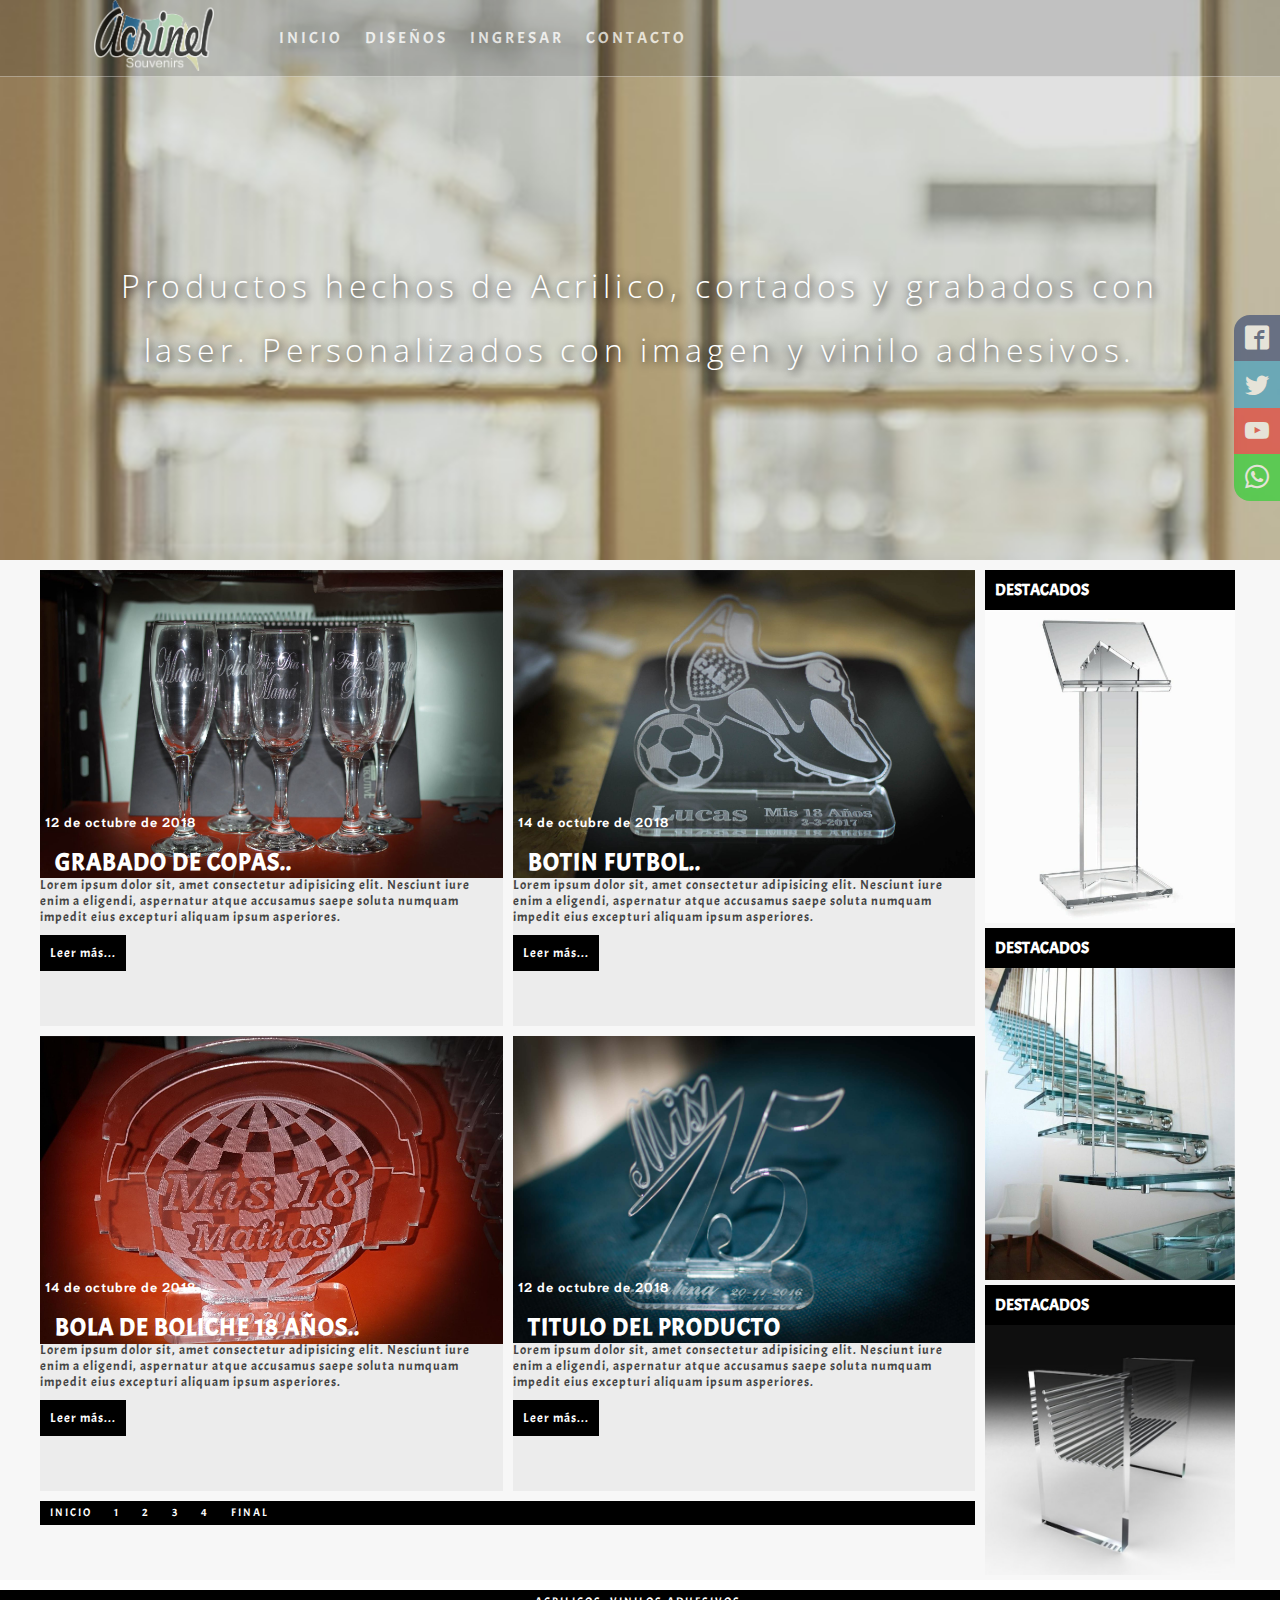
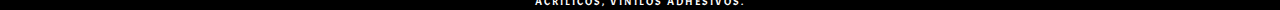
<file: index.html>
<!DOCTYPE html>
<html lang="es">
<head>
    <meta charset="UTF-8">
    <meta name="viewport" content="width=device-width, initial-scale=1.0">
    <meta http-equiv="X-UA-Compatible" content="ie=edge">
    <title>Diseño proyecto 2</title>
    <link rel="stylesheet" href="estilos.css">
    <link rel="stylesheet" href="https://use.fontawesome.com/releases/v5.3.1/css/all.css" integrity="sha384-mzrmE5qonljUremFsqc01SB46JvROS7bZs3IO2EmfFsd15uHvIt+Y8vEf7N7fWAU" crossorigin="anonymous">
    <link rel="shortcut icon" href="imagenes/favicon.png" type="image/x-icon">
    
</head>
<body>
    <div class="social-bar">
        <a href="http://www.facebook.com/Acrinel/" class="icon icon-facebook2" target="blank"></a>
        <a href="http://www.twitter.com" class="icon icon-twitter" target="blank"></a>
        <a href="http://www.youtube.com" class="icon icon-youtube" target="blank"></a>
        <a href="contacto.html" class="icon icon-whatsapp" target="blank"></a>

    </div>
    <div class="padre">
        <header class="header">
            <div class="menu interno">
                <div class="logo">
                    <a href="index.html">
                    <img src="imagenes/logo.png" alt=""></a>
                </div>
                <nav class="nav">
                        <a href="#"><i class="fas fa-home"></i><span class="off">inicio</span></a>
                        <a href="diseños.html"><i class="fas fa-comments"></i><span class="off">Diseños</span></a>
                        <a href="login.html"><i class="fas fa-user-tie"></i><span class="off">Ingresar</span></a>
                        <a href="contacto.html"><i class="fas fa-envelope"></i><span class="off">Contacto</span></a>
                </nav>
                <div class="social">
                    <div><a href="http://www.facebook.com/Acrinel/"><i class="fab fa-facebook-square"></i></a></div>
                    <div><a href="#"><i class="fab fa-instagram"></i></a></div>
                </div>
            </div>
            <div class="texto-principal">
                <h1>Productos hechos de Acrilico, cortados y grabados con laser. Personalizados con imagen y vinilo adhesivos.</h1>
            </div>
        </header>
        <section class="section interno">
            <div class="articulos">
                <article class="article"><img src="imagenes/3.jpg" alt="">
                    <h3>12 de octubre de 2018</h3>
                    <h2>grabado de copas..</h2>
                    <p>Lorem ipsum dolor sit, amet consectetur adipisicing elit. Nesciunt iure enim a eligendi, aspernatur atque accusamus saepe soluta numquam impedit eius excepturi aliquam ipsum asperiores.</p>
                    <a href="diseños.html">Leer más...</a>
                </article>
                <article class="article"><img src="imagenes/2.jpg" alt="">
                    <h3>14 de octubre de 2018</h3>
                    <h2>Botin Futbol..</h2>
                    <p>Lorem ipsum dolor sit, amet consectetur adipisicing elit. Nesciunt iure enim a eligendi, aspernatur atque accusamus saepe soluta numquam impedit eius excepturi aliquam ipsum asperiores.</p>
                    <a href="diseños.html">Leer más...</a>
                </article>
                <article class="article"><img src="imagenes/4.jpg" alt="">
                    <h3>14 de octubre de 2018</h3>
                    <h2>Bola de boliche 18 Años..</h2>
                    <p>Lorem ipsum dolor sit, amet consectetur adipisicing elit. Nesciunt iure enim a eligendi, aspernatur atque accusamus saepe soluta numquam impedit eius excepturi aliquam ipsum asperiores.</p>
                    <a href="diseños.html">Leer más...</a>
                </article>
                <article class="article"><img src="imagenes/5.jpg" alt="">
                    <h3>12 de octubre de 2018</h3>
                    <h2>titulo del producto</h2>
                    <p>Lorem ipsum dolor sit, amet consectetur adipisicing elit. Nesciunt iure enim a eligendi, aspernatur atque accusamus saepe soluta numquam impedit eius excepturi aliquam ipsum asperiores.</p>
                    <a href="diseños.html">Leer más...</a>
                </article>
                <nav class="navegacion">
                    <a href="#">Inicio</a>
                    <a href="#">1</a>
                    <a href="#">2</a>
                    <a href="#">3</a>
                    <a href="#">4</a>
                    <a href="#">Final</a>
                </nav>
            </div>
            <aside class="aside">
                <div class="publicidad">
                    <h4>Destacados</h4>
                    <img src="imagenes/46.jpg" alt="">
                </div>
                <div class="publicidad">
                        <h4>Destacados</h4>
                        <img src="imagenes/escalera.jpg" alt="">
                </div>
                <div class="publicidad">
                        <h4>Destacados</h4>
                        <img src="imagenes/p1.jpg" alt="">
                </div>    
            </aside>
        </section>
        <footer class="footer interno">
            <nav class="pie">
                <a href="contacto.html">Acrilicos, Vinilos Adhesivos.</a>
            </nav>
        </footer>
    </div>
</body>
</html>
</file>
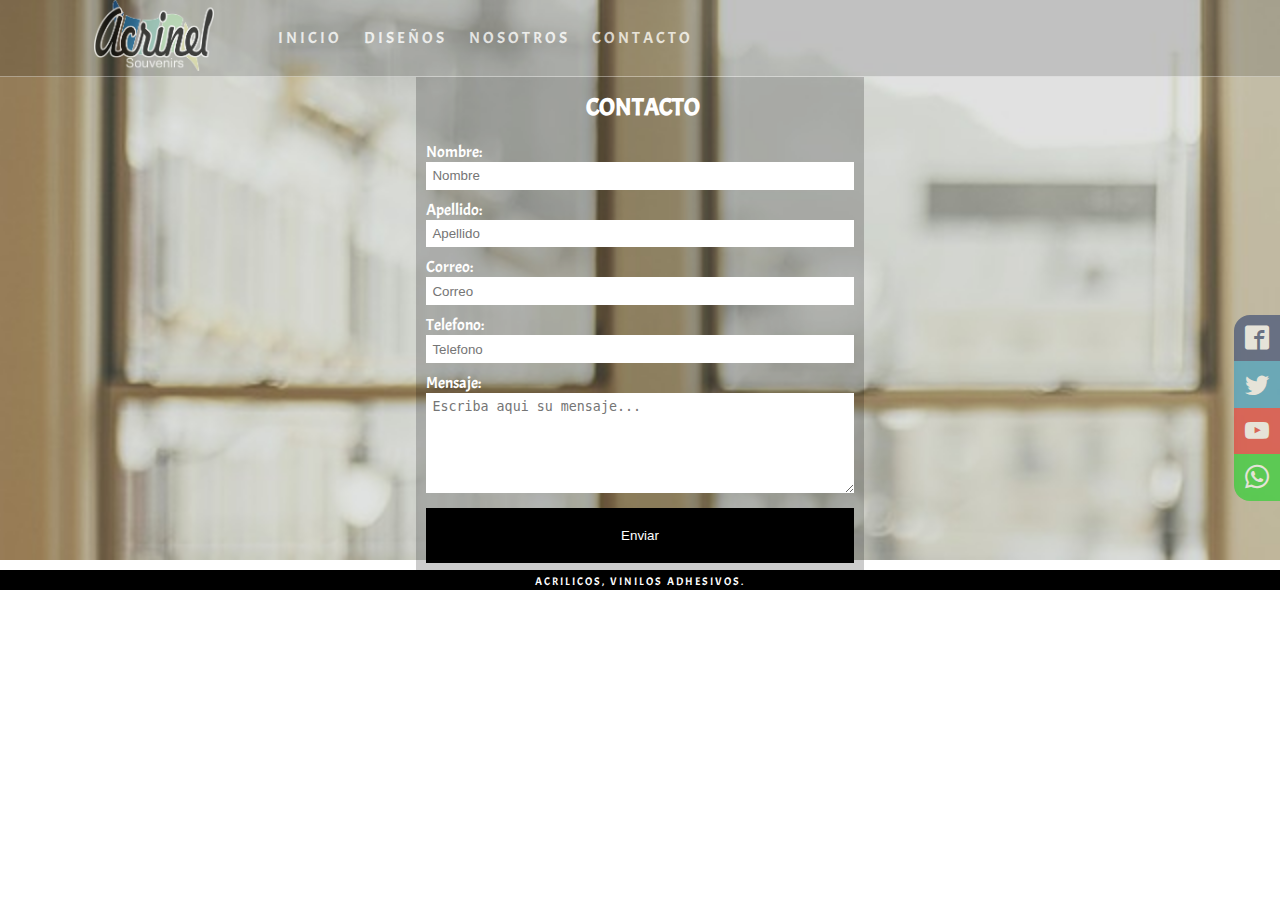
<file: contacto.html>
<!DOCTYPE html>
<html lang="es">
<head>
    <meta charset="UTF-8">
    <meta name="viewport" content="width=device-width, initial-scale=1.0">
    <meta http-equiv="X-UA-Compatible" content="ie=edge">
    <title>contacto</title>
    <link rel="stylesheet" href="estilos.css">
    <link rel="stylesheet" href="https://use.fontawesome.com/releases/v5.3.1/css/all.css" integrity="sha384-mzrmE5qonljUremFsqc01SB46JvROS7bZs3IO2EmfFsd15uHvIt+Y8vEf7N7fWAU" crossorigin="anonymous">
    <link rel="shortcut icon" href="imagenes/favicon.png" type="image/x-icon">
</head>
<body>
    <div class="padre">
        <div class="social-bar">
                <a href="http://www.facebook.com" class="icon icon-facebook2" target="blank"></a>
                <a href="http://www.twitter.com" class="icon icon-twitter" target="blank"></a>
                <a href="http://www.youtube.com" class="icon icon-youtube" target="blank"></a>
                <a href="contacto.html" class="icon icon-whatsapp" target="blank"></a>
        
        </div>
    <div class="padre">
        <header class="header">
            <div class="menu interno">
                <div class="logo">
                    <a href="index.html">
                    <img src="imagenes/logo.png" alt=""></a>
                </div>
                <nav class="nav">
                        <a href="index.html"><i class="fas fa-home"></i><span class="off">inicio</span></a>
                        <a href="diseños.html"><i class="fas fa-comments"></i><span class="off">Diseños</span></a>
                        <a href="contacto.html"><i class="fas fa-user-tie"></i><span class="off">Nosotros</span></a>
                        <a href="contacto.html"><i class="fas fa-envelope"></i><span class="off">Contacto</span></a>
                </nav>
                <div class="social">
                    <div><a href="#"><i class="fab fa-facebook-square"></i></a></div>
                    <div><a href="#"><i class="fab fa-instagram"></i></a></div>
                </div>
            </div>
            <div class="texto-principal">
                <form action="#" method="POST">
                    <h2>contacto</h2>
                        <p>Nombre:</p><input type="text" name="nombre" placeholder="Nombre" required>
                        <p>Apellido:</p><input type="text" name="apellido" placeholder="Apellido" required>
                        <p>Correo:</p><input type="text" name="correo" placeholder="Correo" required>
                        <p>Telefono:</p><input type="text" name="telefono" placeholder="Telefono" required>
                        <p>Mensaje:</p><textarea name="mensajes" placeholder="Escriba aqui su mensaje..."></textarea>
                        <input type="submit" value="Enviar" id="boton">
                </form>
            </div>
        </header>
    </div>
        <footer class="footer interno">
            <nav class="pie">
                <a href="index.html">Acrilicos, Vinilos Adhesivos.</a>
            </nav>
        </footer>
    </div>
    
</body>
   
</html>
</file>
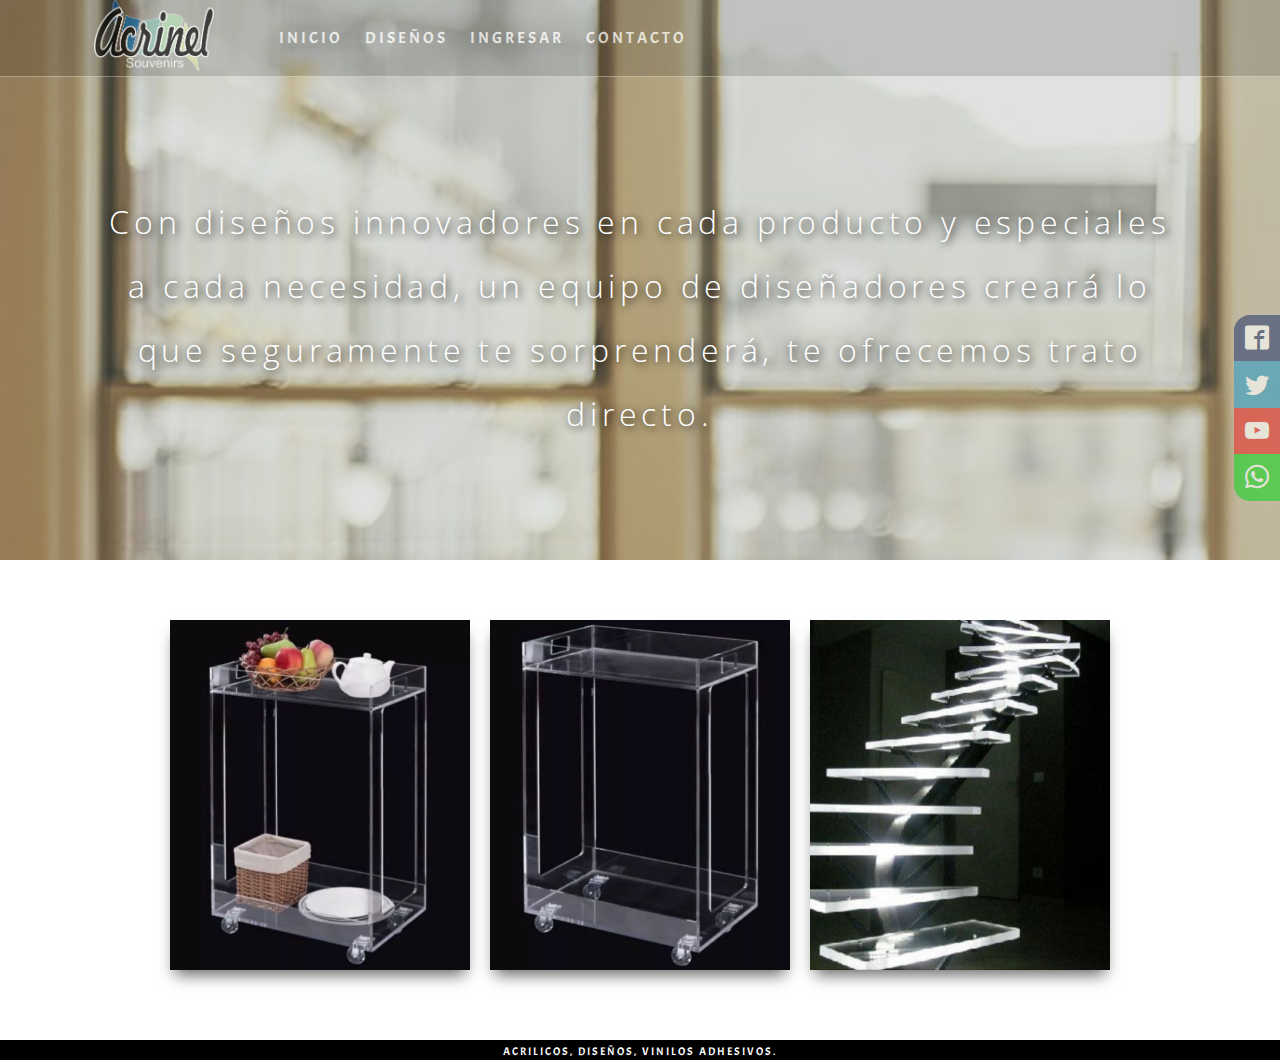
<file: diseños.html>
<!DOCTYPE html>
<html lang="es">
<head>
    <meta charset="UTF-8">
    <meta name="viewport" content="width=device-width, initial-scale=1.0">
    <meta http-equiv="X-UA-Compatible" content="ie=edge">
    <title>Diseño proyecto 2</title>
    <link rel="stylesheet" href="estilos.css">
    <link rel="stylesheet" href="https://use.fontawesome.com/releases/v5.3.1/css/all.css" integrity="sha384-mzrmE5qonljUremFsqc01SB46JvROS7bZs3IO2EmfFsd15uHvIt+Y8vEf7N7fWAU" crossorigin="anonymous">
    <link rel="shortcut icon" href="imagenes/favicon.png" type="image/x-icon">
    
</head>
<body>
    <div class="social-bar">
        <a href="http://www.facebook.com/Acrinel/" class="icon icon-facebook2" target="blank"></a>
        <a href="http://www.twitter.com" class="icon icon-twitter" target="blank"></a>
        <a href="http://www.youtube.com" class="icon icon-youtube" target="blank"></a>
        <a href="contacto.html" class="icon icon-whatsapp" target="blank"></a>

    </div>
    <div class="padre">
        <header class="header">
            <div class="menu interno">
                <div class="logo">
                    <a href="index.html">
                    <img src="imagenes/logo.png" alt=""></a>
                </div>
                <nav class="nav">
                        <a href="index.html"><i class="fas fa-home"></i><span class="off">inicio</span></a>
                        <a href="diseños.html"><i class="fas fa-comments"></i><span class="off">Diseños</span></a>
                        <a href="login.html"><i class="fas fa-user-tie"></i><span class="off">Ingresar</span></a>
                        <a href="contacto.html"><i class="fas fa-envelope"></i><span class="off">Contacto</span></a>
                </nav>
                <div class="social">
                    <div><a href="http://www.facebook.com/Acrinel/"><i class="fab fa-facebook-square"></i></a></div>
                    <div><a href="#"><i class="fab fa-instagram"></i></a></div>
                </div>
            </div>
            <div class="texto-principal">
                <h1>Con diseños innovadores en cada producto y especiales a cada necesidad, un equipo de diseñadores creará lo que seguramente te  sorprenderá, te ofrecemos  trato directo.</h1>
            </div>
        </header>
            <div class="wrap">
                <div class="tarjeta-wrap">
                    <div class="tarjeta">
                        <div class="adelante card1"></div>
                        <div class="atras">
                            <p>Lorem ipsum dolor sit amet consectetur, adipisicing elit. Nostrum quibusdam odio id error exercitationem esse rerum eos tempore velit eaque?</p>
                        </div>
                    </div>
                </div>
                <div class="tarjeta-wrap">
                    <div class="tarjeta">
                        <div class="adelante card2"></div>
                        <div class="atras">
                            <p>Lorem ipsum dolor sit amet consectetur, adipisicing elit. Nostrum quibusdam odio id error exercitationem esse rerum eos tempore velit eaque?</p>
                        </div>
                    </div>
                </div>
                <div class="tarjeta-wrap">
                    <div class="tarjeta">
                        <div class="adelante card3"></div>
                        <div class="atras">
                            <p>Lorem ipsum dolor sit amet consectetur, adipisicing elit. Nostrum quibusdam odio id error exercitationem esse rerum eos tempore velit eaque?</p>
                        </div>
                    </div>
                </div>
            </div>
            

        
        <footer class="footer interno">
            <nav class="pie">
                <a href="contacto.html">Acrilicos, Diseños, Vinilos Adhesivos.</a>
            </nav>
        </footer>
    </div>
</body>
</html>
</file>
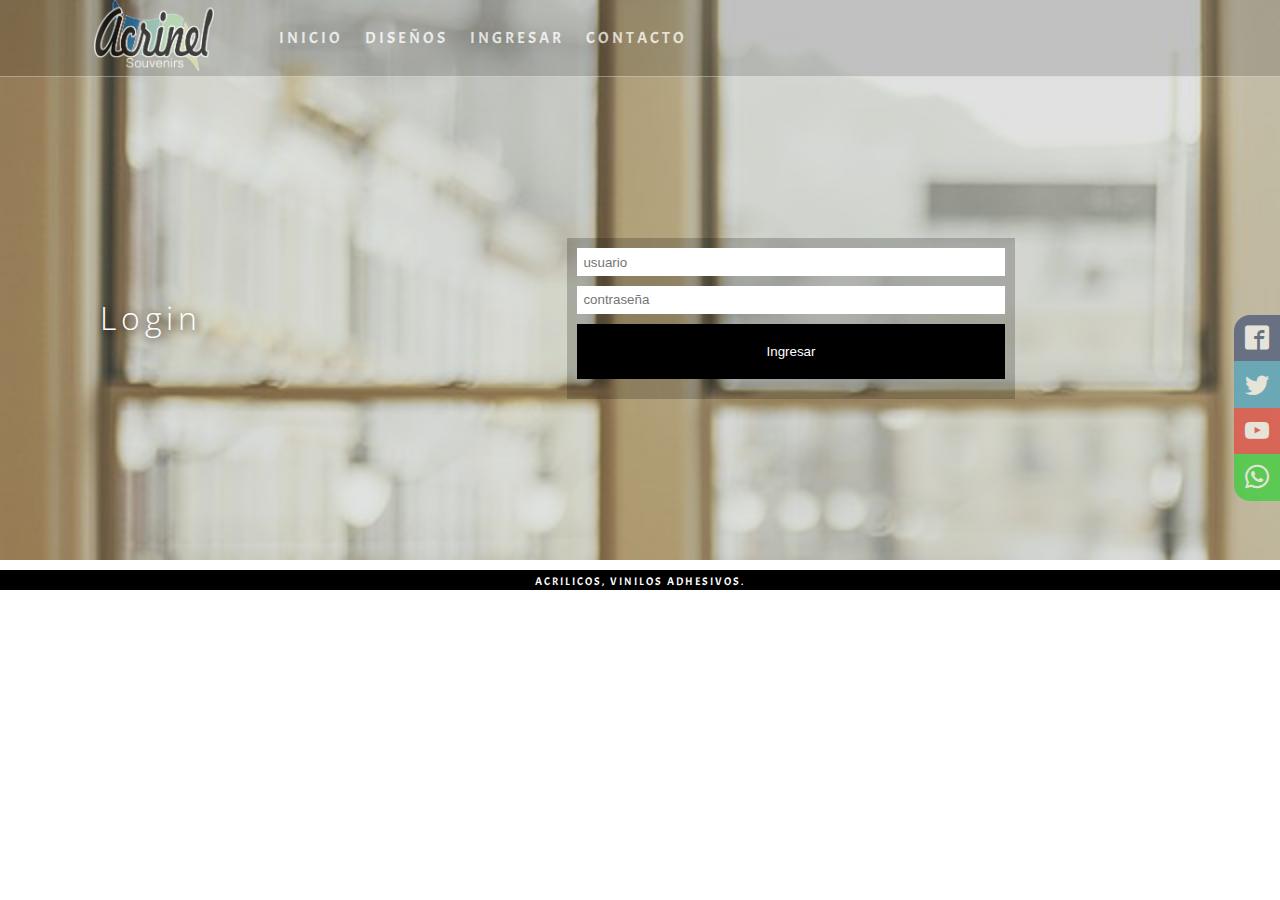
<file: login.html>
<!DOCTYPE html>
<html lang="es">
<head>
    <meta charset="UTF-8">
    <meta name="viewport" content="width=device-width, initial-scale=1.0">
    <meta http-equiv="X-UA-Compatible" content="ie=edge">
    <title>contacto</title>
    <link rel="stylesheet" href="estilos.css">
    <link rel="stylesheet" href="https://use.fontawesome.com/releases/v5.3.1/css/all.css" integrity="sha384-mzrmE5qonljUremFsqc01SB46JvROS7bZs3IO2EmfFsd15uHvIt+Y8vEf7N7fWAU" crossorigin="anonymous">
    <link rel="shortcut icon" href="imagenes/favicon.png" type="image/x-icon">
    <script src="validar.js"></script>
</head>
<body>
    <div class="padre">
        <div class="social-bar">
                <a href="http://www.facebook.com" class="icon icon-facebook2" target="blank"></a>
                <a href="http://www.twitter.com" class="icon icon-twitter" target="blank"></a>
                <a href="http://www.youtube.com" class="icon icon-youtube" target="blank"></a>
                <a href="contacto.html" class="icon icon-whatsapp" target="blank"></a>
        
        </div>
    <div class="padre">
        <header class="header">
            <div class="menu interno">
                <div class="logo">
                    <a href="index.html">
                    <img src="imagenes/logo.png" alt=""></a>
                </div>
                <nav class="nav">
                        <a href="index.html"><i class="fas fa-home"></i><span class="off">inicio</span></a>
                        <a href="diseños.html"><i class="fas fa-comments"></i><span class="off">Diseños</span></a>
                        <a href="login.html"><i class="fas fa-user-tie"></i><span class="off">Ingresar</span></a>
                        <a href="contacto.html"><i class="fas fa-envelope"></i><span class="off">Contacto</span></a>
                </nav>
                <div class="social">
                    <div><a href="#"><i class="fab fa-facebook-square"></i></a></div>
                    <div><a href="#"><i class="fab fa-instagram"></i></a></div>
                </div>
            </div>
            <div class="texto-principal">
				<h1>Login</h1>
					<form action="login.php" method="post" onsubmit="return validar();">
						<input type="text" name="username" placeholder="usuario"><br>
						<input type="password" name="password" placeholder="contraseña"><br>
						<input type="submit" value="Ingresar" id="boton">
					</form>
            </div>
        </header>
    </div>
        <footer class="footer interno">
            <nav class="pie">
                <a href="index.html">Acrilicos, Vinilos Adhesivos.</a>
            </nav>
        </footer>
    </div>
    
</body>
   
</html>			
	</body>
</html>
</file>
<file: estilos.css>
@import url('https://fonts.googleapis.com/css?family=Acme');
@import url('https://fonts.googleapis.com/css?family=Niramit');
@import url('https://fonts.googleapis.com/css?family=Open+Sans+Condensed:300');

*{
    margin: 0px;
    padding: 0px;
    box-sizing: border-box;
}
a{
    text-decoration: none; /*estilos modificado*/
}
.padre{
    
    /*flex*/
    display: flex;
    flex-flow: column nowrap;
    font-family: 'Acme', sans-serif;
}
.interno{
    padding: 0 2.5rem;
}
    .header{
        background: url(imagenes/11.jpg);
        /*background-position: center;
        background-attachment: contain;
        background-size: cover;
        */width: 100%;
        height: 560px;
        background-size: 150%;
        background-attachment: contain;
        animation: movimiento 13s infinite linear alternate;
        -webkit-animation: movimiento 13s infinite linear alternate;
        /*flex*/display: flex;
        flex-flow: column nowrap;
}
    @keyframes movimiento {
        from{background-position: bottom left;}
        to{background-position: top right;}
    }
        .menu{
            background:rgba(0,0,0, .2);
            height: 5rem;
            border-bottom: 1px solid rgba(255,255,255,.5);
            opacity: .7;

            /*flex*/
            display: flex;
            flex-flow: row nowrap;
            align-items: center;
        }
            .logo{
                flex: 1 1 auto;
                display: flex;
                align-items: center;
                justify-content: center;
            }
            .logo img{
                transition: all 200ms;
                -webkit-transition: all 200ms;
                -moz-transition: all 200ms;
                -ms-transition: all 200ms;
                -o-transition: all 200ms;
                 width: 7.5rem;
}

            .logo img:hover{
                transform: scale(1.1);
                -webkit-transform: scale(1.1);
                -moz-transform: scale(1.1);
                -ms-transform: scale(1.1);
                -o-transform: scale(1.1);
}
/*SOCILA-BAR*****************************************************************************************************/
            @font-face {
                font-family: 'icomoon';
                src:  url('fonts/icomoon.eot?gnuqpa');
                src:  url('fonts/icomoon.eot?gnuqpa#iefix') format('embedded-opentype'),
                  url('fonts/icomoon.ttf?gnuqpa') format('truetype'),
                  url('fonts/icomoon.woff?gnuqpa') format('woff'),
                  url('fonts/icomoon.svg?gnuqpa#icomoon') format('svg');
                font-weight: normal;
                font-style: normal;
              }
              
              [class^="icon-"], [class*=" icon-"] {
                /* use !important to prevent issues with browser extensions that change fonts */
                font-family: 'icomoon' !important;
                speak-as: none;
                font-style: normal;
                font-weight: normal;
                font-variant: normal;
                text-transform: none;
                line-height: 1;
              
                /* Better Font Rendering =========== */
                -webkit-font-smoothing: antialiased;
                -moz-osx-font-smoothing: grayscale;
              }
              
              .icon-facebook2:before {
                content: "\ea91";
              }
              .icon-whatsapp:before {
                content: "\ea93";
              }
              .icon-twitter:before {
                content: "\ea96";
              }
              .icon-youtube:before {
                content: "\ea9d";
              }
              
            
            .social-bar{
                position: fixed;
                right: 0;
                top: 35%;
                font-size: 1.5rem;
                display: flex;
                flex-direction: column;
                align-items: flex-end;
                z-index: 100;
            }

            .icon{
                color:#fff;
                text-decoration: none;
                padding: .7rem;
                display: flex;
                transition: all .5s;
                opacity: .6;
            }
            .icon-facebook2{
                background: #2E406E;

            }
            .icon-twitter{
                background: #339dc5;
            }
            .icon-youtube{
                background: #e83028;
            }
            .icon-whatsapp{
                background: #19d423;
            }
            .icon:first-child{
                border-radius: 1rem 0 0 0;
            }
            .icon:last-child{
                border-radius: 0 0 0 1rem;
            }
            .icon:hover{
                padding-right: 3rem;
                border-radius: 1rem 0 0 1rem;
                box-shadow: 0 0 .5rem rgba(0,0,0,0.4);
            }
/*SOCIAL-BAR******************************************************************************************************/

/*CONTACTOS.HTML***************************************************************************************************/
            form{
                background: rgba(0,0,0, .2);
                width: 28rem;
                margin: auto;
                box-sizing: border-box;
                padding: 0.625rem;
                max-height: 35rem;
            }
            form h2{
                text-align: center;
                margin-bottom: 1.25rem;
            }
            input, textarea{
                width: 100%;
                margin-bottom: 0.625rem;
                padding: 0.4rem;
                border: none;
            }
            form p{
                color: #fff;
            }
            textarea{
                min-height: 6.25rem;
                max-height: 12.5rem;
                max-width: 100%;
            }

            #boton{
                background: #000;
                color: #fff;
                padding: 1.25rem;
            }
            #boton:hover{
                background: #546cc3;
                cursor: pointer;
            }

/*CONTACTOS*********************************************************************************************************/

/*DISEÑOS*********************************************************************************************************/
            .wrap{
                width: auto;
                margin: 50px auto;
                display: flex;
                justify-content: center;

            }
            .tarjeta-wrap{
                margin: 10px;
                perspective: 800;
                -webkit-perspective: 800;
            }
            .tarjeta{
                width: 300px;
                height: 350px;
                background:#000;
                position: relative;
                transform-style: preserve-3d;
                transition: .7s ease;                
                -webkit-transition: .7s ease;
                -moz-transition: .7s ease;
                -ms-transition: .7s ease;
                -o-transition: .7s ease;
                /**/box-shadow: 0px 10px 15px -5px rgba(0,0,0,0.6);
}
            .adelante, .atras{
                width: 100%;
                height: 100%;
                position: absolute;
                top: 0;
                left: 0;
                backface-visibility: hidden;
            }
            .adelante{
                width: 100%;
            }
            .atras{
                transform: rotateY(180deg);
                padding: 15px;
                display: flex;
                justify-content: center;
                align-items: center;
                text-align: center;
                color: #fff;
            }
            .tarjeta-wrap:hover .tarjeta{
                transform: rotateY(180deg);
                
            }
            .card1{
                background-image:url(imagenes/card1.jpg);
                background-size: cover;
            }
            .card2{
                background-image: url(imagenes/card2.jpg);
                background-size: cover;
            }
            .card3{
                background-image: url(imagenes/card3.jpg);
                background-size: cover;
            }


/*DISEÑOS*********************************************************************************************************/

        
            .nav{
                flex: 5 1 auto;
                justify-items: center;
            }
                .nav a{
                    color: #fff;
                    font-size: 1rem;
                    text-transform: uppercase;
                    padding: 0 0.625rem;
                    letter-spacing: 3px;
                    transition: all 100ms;
                }
                .nav a:hover{
                    color: #838282;
    
                }

            .social{
                flex: 1 1 auto;
               
                /*flex*/
                display: none;
            }
                .social a{
                    font-size: 1.8rem;
                    color: #fff;
                    padding: 0 5px;
                }
                .social a:hover{
                    color: #a59898;
                }
        .texto-principal{
            /*background: #f07b3f;*/
            height: 36.25rem;
           
            /*flex*/
            display: flex;
            align-items: center;
        }    
            .texto-principal h1{
                font-family: 'Open Sans Condensed', sans-serif;
                font-size: 2rem;
                color: #fff;
                font-weight: 100;
                text-align: center;
                line-height: 2em;
                padding: 6.25rem;
                letter-spacing: 0.3rem;
                text-shadow: 2px 2px 8px #000;
            }
    .section{
        background: #f7f7f7;

        /*flex*/
        display: flex;
    }
        .articulos{
            background: #f7f7f7;

            /*flex*/
            display: flex;
            flex: 2 1 auto;
            flex-flow: row wrap;
        }
            .article{
                /*background: #1f6cb0;*/
                /*flex: 1 1 40%;*/
                color: #444;
                font-size: 0.8125rem;
                letter-spacing: 1px;
                margin-top: 0.625rem;
                margin-right: 0.625rem;
                flex: 1 1 45%;
                background: #ececec;
                overflow:hidden; /*as*/
            }
                .article img{
                    width: 100%;
                    transition: 200ms;
                    z-index: -100;
                    -webkit-transition: 200ms;
                    -moz-transition: 200ms;
                    -ms-transition: 200ms;
                    -o-transition: 200ms;
}
                    .article img:hover{
                    -webkit-transform:scale(1.04);transform:scale(1.04);
                }   
                .article a{
                    color: #fff;
                    font-size: 0.8125rem;
                    padding: 0.625rem 0.625rem;
                    background: #000;
                    margin: 0.625rem 0;
                    display: inline-block;
                }
                .article a:hover{
                    background: #546cc3;
                }

                /*PHP///////////////////////////////////////////////////////////////////////////////*/


                .section2{
                    background: #f7f7f7;
            
                    /*flex*/
                    display: flex;
                }
                    .articulos2{
                        background: #f7f7f7;
            
                        /*flex*/
                        display: flex;
                        flex: 2 1 auto;
                        flex-flow: row wrap;
                        width: 100%;
                    }
                        .article2{
                            /*background: #1f6cb0;*/
                            /*flex: 1 1 40%;*/
                            color: #444;
                            font-size: 0.8125rem;
                            letter-spacing: 1px;
                            margin-top: 0.625rem;
                            margin-right: 0.625rem;
                            flex: 1 1 45%;
                            background: #ececec;
                            overflow:hidden; /*as*/
                        }
                            .article2 img{
                                width: 100%;
                                transition: 200ms;
                                z-index: -100;
                                -webkit-transition: 200ms;
                                -moz-transition: 200ms;
                                -ms-transition: 200ms;
                                -o-transition: 200ms;
                        }
                                .article2 img:hover{
                                -webkit-transform:scale(1.04);transform:scale(1.04);
                            }   
                            .article2 a{
                                color: #fff;
                                font-size: 0.8125rem;
                                padding: 0.625rem 0.625rem;
                                background: #000;
                                margin: 0.625rem 0;
                                display: inline-block;
                            }
                            .article2 a:hover{
                                background: #546cc3;
                            }

                    /*PHP///////////////////////////////////////////////////////////////////////////////*/




                h3{
                    color: #fff;
                    font-size: 0.8125rem;
                    padding: 0.75rem 0;
                    margin-top: -5.1rem;
                    margin-left: 0.3125rem;
                    font-family: 'Niramit', sans-serif;
                }
                h2{
                    font-size: 1.5rem;
                    text-transform: uppercase;
                    padding: 0.3125rem 0.625rem 0;
                    color: #fff;
                    margin-left: 5px;
                }

            .navegacion{
                background:#000;
                flex: 1 1 100%;
                margin: 0.625rem 0.625rem 0.625rem 0px;
                height: 1.5rem;
            }
            .navegacion a{
                color: #fff;
                font-size: 0.6875rem;
                text-transform: uppercase;
                padding: 0 0.625rem;
                letter-spacing: 2px;
            }
            .navegacion a:hover{
                background: #546cc3;
            }
        .aside{
            /*background: #f73f52;*/
            flex: 1 1 auto;
            margin: 0.625rem 0.3125rem 0rem 0rem;
            min-width: 250px;
        } 
            .aside img{
                width: 100%;
            }  
            h4{
                background: #000;
                color: #fff;
                padding: 0.625rem;
                text-transform: uppercase;
            } 
            
    .footer{
        background: #000;
        margin-top: 0.625rem;

        /*flex*/
        display: flex;
        justify-content: center;
    }
        .pie{
            /*background: #e6af2e;*/
            text-align: center;
            
        }
        .pie a{
            color: #fff;
            font-size: 11px;
            text-transform: uppercase;
            padding: 0 0.625rem;
            letter-spacing: 2px;
        }
        @media all and(max-width: 1100px){
            h1{
                font-size: 10px;
            }
        }

        @media all and (max-width: 900px){
            .social-bar{
                display: none;
            }   
        
            .section{
                flex-direction: column;
            }
            .menu{
                flex-direction: column;
                height: auto;
            }
            .social{
                display: flex;
                align-items: center;
                justify-content: center;
                margin-bottom: 10px;
            }
            .texto-principal{
                height: 580px;
                
            }
            .menu .nav{
                flex-direction: row;
            }

            .aside{
                display: flex;
                justify-content: center;
                min-width: 250px;

            }
            h1{
                font-size: 20px;
            }
            .articulos{
                flex-direction: column;
            }
            .logo{
                width: 100%;
            }
            .logo img{
                min-width: 94px;
                margin-top: 1.5rem;
                margin-bottom: 1rem;
            }
            .article{
                margin-right: 0px;
            }
            .nav{
                margin-top: 10px;
                margin-bottom: 10px;
            }
            .wrap{
                flex-direction: column;
                align-items: center;
            }
            .footer{
                display: none;
            }
            
            
        }
        @media all and (max-width:670px){
            .header{
                background-position: center;
                background-attachment: contain;
                background-size: cover;
            }
            
        }
        @media all and (max-width:650px){
            .social-bar{
                display: none;
            }
            .logo img{
                margin-top: 2rem;
            }
            .social{
                display: flex;
            }
            .section{
                padding: 0px;
                margin: 0;
            }
            .off{
                display: none;
            }
            .nav a{
                font-size: 30px;
            }
            .articulos{
                flex-direction: column;
            }
            .aside{
                flex-direction: column;
            }
            .texto-principal h1{
                font-size: 20px;
                margin: 0px;
                padding: 0px;
            }
            form{
                width: 100%;
            }
        }
</file>
